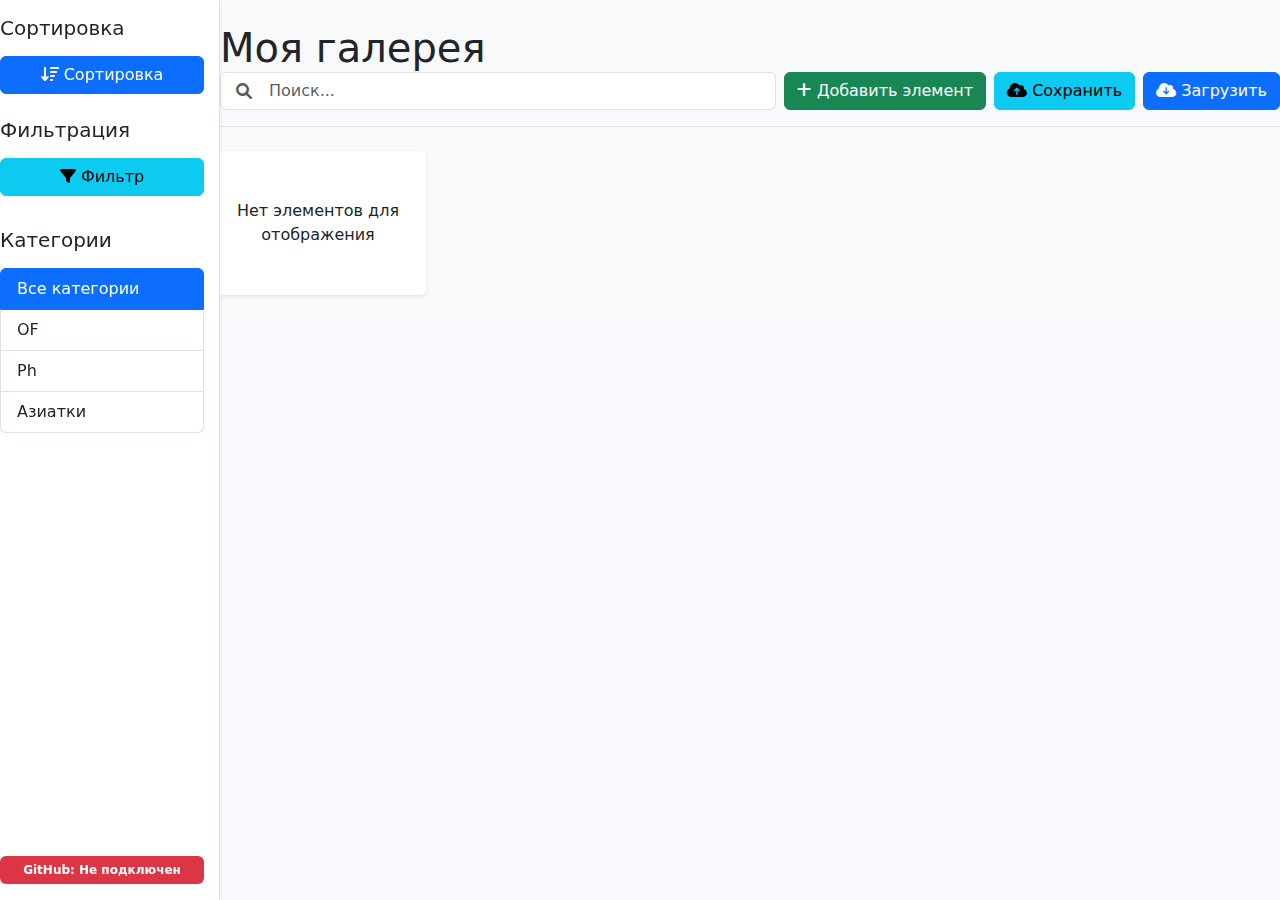
<file: index.html>
<!DOCTYPE html>
<html lang="ru">
<head>
    <meta charset="UTF-8">
    <meta name="viewport" content="width=device-width, initial-scale=1.0, maximum-scale=1.0, user-scalable=no">
    <meta name="description" content="Интерактивная галерея с возможностью добавления, редактирования и удаления элементов">
    <title>Современная галерея</title>
    <link rel="stylesheet" href="https://fonts.googleapis.com/css2?family=Roboto:wght@400;500;700&display=swap">
    <link rel="stylesheet" href="https://cdnjs.cloudflare.com/ajax/libs/font-awesome/6.0.0/css/all.min.css">
    <link href="https://cdn.jsdelivr.net/npm/bootstrap@5.3.2/dist/css/bootstrap.min.css" rel="stylesheet">
    <link rel="stylesheet" href="внешка.css">
</head>
<body class="bg-light">
    <div class="container-fluid p-0">
        <div>
            <!-- Боковая панель -->
            <div class="col-lg-2 col-md-4 bg-white shadow-sm py-3 px-3 min-vh-100 d-flex flex-column sidebar">
                <!-- Сортировка -->
                <div class="mb-4">
                    <h5 class="mb-3">Сортировка</h5>
                    <button class="btn btn-primary w-100" id="sortButton">
                        <i class="fas fa-sort-amount-down"></i> Сортировка
                    </button>
                </div>
                
                <!-- Фильтрация -->
                <div class="mb-4">
                    <h5 class="mb-3">Фильтрация</h5>
                    <button class="btn btn-info w-100 mb-2" id="filterButton">
                        <i class="fas fa-filter"></i> Фильтр
                    </button>
                    <div class="filter-options d-none" id="filterOptions">
                        <div class="list-group">
                            <a href="#" class="list-group-item list-group-item-action active" data-filter="all">Все</a>
                            <a href="#" class="list-group-item list-group-item-action" data-filter="symbol">Символы</a>
                            <a href="#" class="list-group-item list-group-item-action" data-filter="english">Английские буквы</a>
                            <a href="#" class="list-group-item list-group-item-action" data-filter="russian">Русские буквы</a>
                            <a href="#" class="list-group-item list-group-item-action" data-filter="other">Другие</a>
                        </div>
                    </div>
                </div>
                
                <!-- Категории -->
                <div class="mb-4">
                    <h5 class="mb-3">Категории</h5>
                    <div class="list-group" id="categoryList">
                        <a href="#" class="list-group-item list-group-item-action active" data-category="all">Все категории</a>
                        <a href="#" class="list-group-item list-group-item-action" data-category="OF">OF</a>
                        <a href="#" class="list-group-item list-group-item-action" data-category="Ph">Ph</a>
                        <a href="#" class="list-group-item list-group-item-action" data-category="Азиатки">Азиатки</a>
                    </div>
                </div>
                
                <!-- Пространство между категориями и GitHub статусом -->
                <div class="flex-grow-1"></div>
                
                <!-- GitHub подключение (внизу боковой панели) -->
                <div class="mt-auto">
                    <span id="tokenStatus" class="d-block w-100 badge bg-danger text-center py-2" style="cursor: pointer;">GitHub: Не подключен</span>
                </div>
            </div>
            
            <!-- Основной контент -->
            <div class="col-lg-15 col-md-15 py-4 main-content">
                <header class="mb-4 pb-3 border-bottom d-flex flex-wrap justify-content-between align-items-center">
                    <h1 class="mb-3 mb-md-0">Моя галерея</h1>
                    <div class="d-flex flex-column flex-md-row gap-2 align-items-stretch align-items-md-center w-100 w-md-auto">
                        <div class="position-relative flex-grow-1">
                            <i class="fas fa-search position-absolute start-0 top-50 translate-middle-y ms-3 text-muted"></i>
                            <input type="text" class="form-control ps-5" id="searchBox" placeholder="Поиск...">
                        </div>
                        <div class="d-flex flex-wrap gap-2">
                            <button class="btn btn-success" id="addButton">
                                <i class="fas fa-plus"></i> Добавить элемент
                            </button>
                            <button class="btn btn-info" id="saveJsonButton">
                                <i class="fas fa-cloud-upload-alt"></i> Сохранить
                            </button>
                            <button class="btn btn-primary" id="loadJsonButton">
                                <i class="fas fa-cloud-download-alt"></i> Загрузить
                            </button>
                        </div>
                    </div>
                </header>

                <main id="gallery" class="row row-cols-1 row-cols-md-2 row-cols-lg-5 g-4">
                    <!-- Элементы галереи будут добавляться через JavaScript -->
                </main>
            </div>
        </div>
    </div>

    <!-- Модальное окно для добавления/редактирования элемента -->
    <div class="modal fade" id="itemModal" tabindex="-1" aria-labelledby="modalTitle" aria-hidden="true">
        <div class="modal-dialog">
            <div class="modal-content">
                <div class="modal-header">
                    <h5 class="modal-title" id="modalTitle">Добавить новый элемент</h5>
                    <button type="button" class="btn-close" id="closeModal" data-bs-dismiss="modal" aria-label="Close"></button>
                </div>
                <div class="modal-body">
                    <form id="itemForm">
                        <input type="hidden" id="itemId">
                        <div class="mb-3">
                            <label for="itemTitle" class="form-label">Название:</label>
                            <input type="text" class="form-control" id="itemTitle" required placeholder="Введите название">
                        </div>
                        <div class="mb-3">
                            <label for="itemImage" class="form-label">URL изображения:</label>
                            <input type="text" class="form-control" id="itemImage" required placeholder="https://example.com/image.jpg">
                        </div>
                        <div class="mb-3">
                            <label for="itemContent" class="form-label">Описание:</label>
                            <textarea class="form-control" id="itemContent" rows="5" placeholder="Введите описание элемента..."></textarea>
                        </div>
                        <div class="mb-3">
                            <label class="form-label">Категории:</label>
                            <div class="categories-container" id="categoriesContainer">
                                <!-- Категории будут добавлены динамически из JavaScript -->
                            </div>
                        </div>
                    </form>
                </div>
                <div class="modal-footer">
                    <button type="button" class="btn btn-secondary" id="cancelItem" data-bs-dismiss="modal">Отмена</button>
                    <button type="button" class="btn btn-success" id="saveItem">
                        <i class="fas fa-save"></i> Сохранить
                    </button>
                </div>
            </div>
        </div>
    </div>

    <!-- Модальное окно для подтверждения удаления -->
    <div class="modal fade" id="deleteModal" tabindex="-1" aria-labelledby="deleteModalLabel" aria-hidden="true">
        <div class="modal-dialog modal-sm">
            <div class="modal-content">
                <div class="modal-header">
                    <h5 class="modal-title" id="deleteModalLabel">Подтверждение удаления</h5>
                    <button type="button" class="btn-close" id="closeDeleteModal" data-bs-dismiss="modal" aria-label="Close"></button>
                </div>
                <div class="modal-body text-center">
                    <div class="text-warning mb-3">
                        <i class="fas fa-exclamation-triangle fa-3x"></i>
                    </div>
                    <p>Вы уверены, что хотите удалить этот элемент?</p>
                    <p class="text-muted small">Это действие невозможно отменить.</p>
                    <input type="hidden" id="deleteItemId">
                </div>
                <div class="modal-footer">
                    <button type="button" class="btn btn-secondary" id="cancelDelete" data-bs-dismiss="modal">Отмена</button>
                    <button type="button" class="btn btn-danger" id="confirmDelete">
                        <i class="fas fa-trash-alt"></i> Удалить
                    </button>
                </div>
            </div>
        </div>
    </div>

    <!-- Индикатор загрузки -->
    <div class="position-fixed top-0 start-0 w-100 bg-primary text-white text-center py-3 d-none" id="loadingIndicator">
        <i class="fas fa-circle-notch fa-spin me-2"></i> Загрузка...
    </div>

    <!-- Контейнер для уведомлений -->
    <div class="position-fixed bottom-0 end-0 p-3" id="notifications"></div>

    <!-- Bootstrap JS -->
    <script src="https://cdn.jsdelivr.net/npm/bootstrap@5.3.2/dist/js/bootstrap.bundle.min.js"></script>
    
    <!-- Ваш основной скрипт -->
    <script src="скрипты.js"></script>
</body>
</html>
</file>
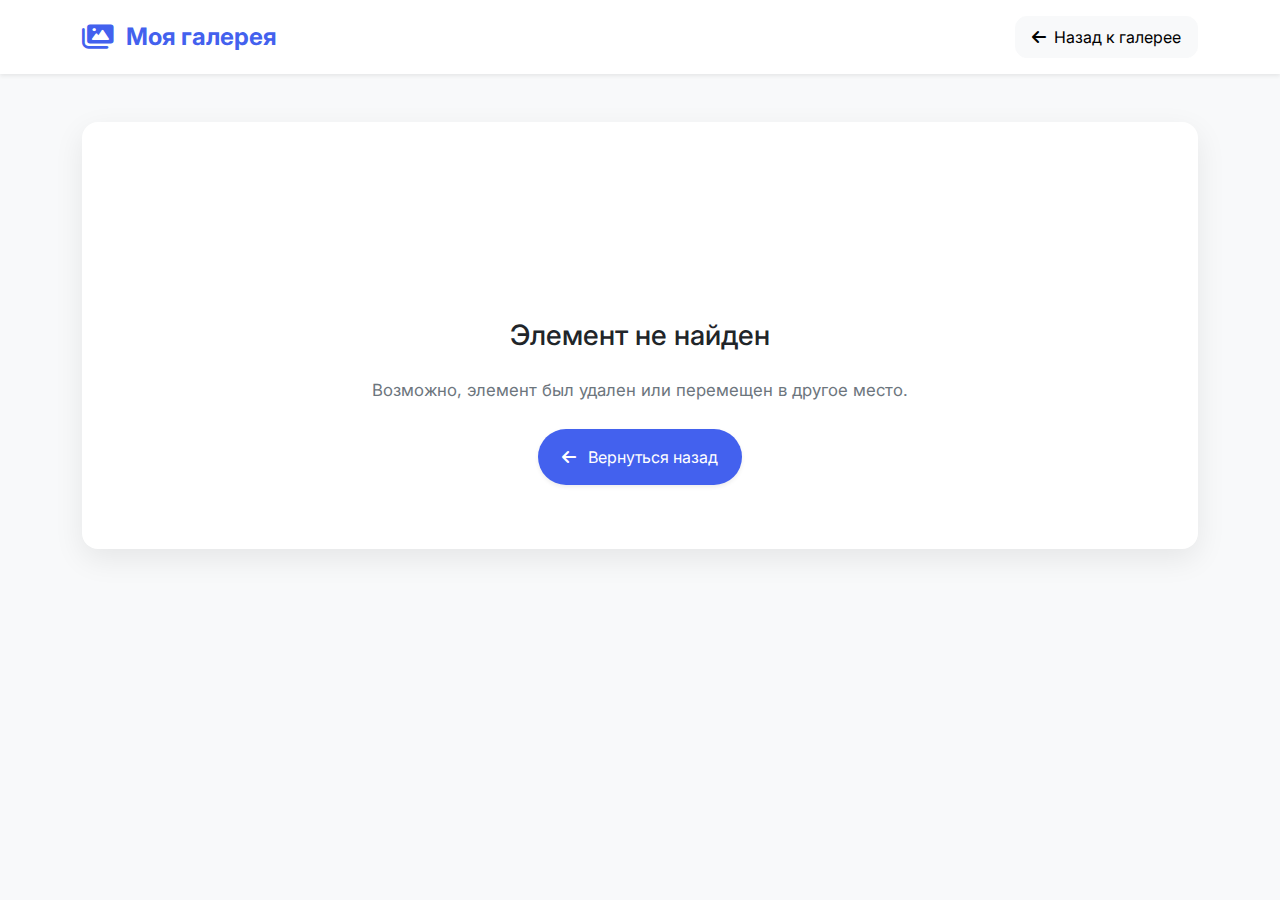
<file: Инфо.html>
<!DOCTYPE html>
<html lang="ru">
<head>
    <meta charset="UTF-8">
    <meta name="viewport" content="width=device-width, initial-scale=1.0, maximum-scale=1.0, user-scalable=no">
    <title>Информация о элементе</title>
    <link rel="preconnect" href="https://fonts.googleapis.com">
    <link rel="preconnect" href="https://fonts.gstatic.com" crossorigin>
    <link href="https://fonts.googleapis.com/css2?family=Inter:wght@400;500;600;700&display=swap" rel="stylesheet">
    <link rel="stylesheet" href="https://cdnjs.cloudflare.com/ajax/libs/font-awesome/6.0.0/css/all.min.css">
    <link href="https://cdn.jsdelivr.net/npm/bootstrap@5.3.2/dist/css/bootstrap.min.css" rel="stylesheet">
    <style>
        :root {
            --primary-color: #4361ee;
            --primary-hover: #3a56d4;
            --bg-light: #f8f9fa;
            --text-color: #212529;
            --text-secondary: #6c757d;
            --card-shadow: 0 10px 30px rgba(0, 0, 0, 0.08);
            --transition: all 0.3s ease;
        }
        
        body {
            font-family: 'Inter', sans-serif;
            background-color: var(--bg-light);
            color: var(--text-color);
            line-height: 1.7;
        }
        
        .logo {
            color: var(--primary-color);
            text-decoration: none;
            display: flex;
            align-items: center;
            gap: 12px;
            transition: var(--transition);
        }
        
        .logo:hover {
            transform: scale(1.03);
            color: var(--primary-hover);
        }
        
        .logo i {
            font-size: 28px;
        }
        
        .nav-back {
            border-radius: 12px;
            transition: var(--transition);
            padding: 8px 16px;
        }
        
        .nav-back:hover {
            background-color: rgba(67, 97, 238, 0.12);
            transform: translateX(-3px);
        }
        
        .item-image-container {
            position: relative;
            overflow: hidden;
            text-align: center;
            background: linear-gradient(135deg, #f8f9fa 0%, #e9ecef 100%);
            border-radius: 16px 16px 0 0;
            padding: 30px;
            display: flex;
            align-items: center;
            justify-content: center;
            min-height: 300px;
        }
        
        .item-image {
            max-width: 100%;
            max-height: 500px;
            object-fit: contain;
            border-radius: 8px;
            box-shadow: 0 5px 15px rgba(0, 0, 0, 0.05);
            transition: var(--transition);
        }
        
        .item-image:hover {
            transform: scale(1.02);
        }
        
        .back-btn {
            transition: var(--transition);
            border: none;
            background-color: var(--primary-color);
        }
        
        .back-btn:hover {
            background-color: var(--primary-hover);
            transform: translateY(-3px);
            box-shadow: 0 5px 15px rgba(67, 97, 238, 0.3);
        }
        
        .card {
            border-radius: 16px !important;
            overflow: hidden;
            box-shadow: var(--card-shadow);
        }
        
        .content-wrapper {
            padding: 2.5rem;
        }
        
        h1 {
            color: #2d3748;
            font-weight: 700;
            margin-bottom: 1.5rem;
            position: relative;
            display: inline-block;
        }
        
        h1::after {
            content: "";
            position: absolute;
            bottom: -10px;
            left: 0;
            width: 60px;
            height: 4px;
            background-color: var(--primary-color);
            border-radius: 4px;
        }
        
        hr {
            opacity: 0.1;
            margin: 2rem 0;
        }
        
        p {
            margin-bottom: 1.2rem;
            font-size: 1.05rem;
            color: #495057;
        }
        
        .error-container {
            padding: 4rem 2rem;
            text-align: center;
        }
        
        .error-icon {
            font-size: 4rem;
            color: #dee2e6;
            margin-bottom: 1.5rem;
        }
        
        /* Анимации */
        @keyframes fadeIn {
            from { opacity: 0; transform: translateY(30px); }
            to { opacity: 1; transform: translateY(0); }
        }
        
        @keyframes slideIn {
            from { transform: translateX(-20px); opacity: 0; }
            to { transform: translateX(0); opacity: 1; }
        }
        
        #itemContainer {
            animation: fadeIn 0.7s ease-out;
        }
        
        .content-animated {
            animation: slideIn 0.5s ease-out forwards;
            opacity: 0;
        }
        
        /* Стили для разных задержек анимации */
        .delay-1 { animation-delay: 0.1s; }
        .delay-2 { animation-delay: 0.2s; }
        .delay-3 { animation-delay: 0.3s; }
        
        /* Адаптивность */
        @media (max-width: 768px) {
            .content-wrapper {
                padding: 1.5rem;
            }
            
            .item-image-container {
                padding: 15px;
            }
            
            h1 {
                font-size: 1.8rem;
            }
        }
    </style>
</head>
<body>
    <!-- Шапка сайта -->
    <header class="bg-white shadow-sm sticky-top">
        <div class="container py-3">
            <div class="d-flex justify-content-between align-items-center">
                <a href="index.html" class="logo fs-4 fw-bold">
                    <i class="fas fa-images"></i>
                    <span>Моя галерея</span>
                </a>
                <a href="index.html" class="btn btn-light d-inline-flex align-items-center gap-2 nav-back">
                    <i class="fas fa-arrow-left"></i>
                    <span>Назад к галерее</span>
                </a>
            </div>
        </div>
    </header>

    <!-- Основной контент -->
    <div class="container my-5">
        <div id="itemContainer" class="card border-0"></div>
    </div>

    <script src="https://cdn.jsdelivr.net/npm/bootstrap@5.3.2/dist/js/bootstrap.bundle.min.js"></script>
    <script>
        // Получаем id элемента из URL
        const urlParams = new URLSearchParams(window.location.search);
        const itemId = urlParams.get('id');

        // Загружаем данные
        let items = JSON.parse(localStorage.getItem('galleryItems')) || [];
        const item = items.find(item => item.id === itemId);

        // Функция для преобразования простого текста в параграфы
        function formatContent(content) {
            if (!content) return '<p>Нет описания для этого элемента.</p>';
            
            // Разбиваем текст на параграфы по переносам строк
            const paragraphs = content.split('\n').filter(p => p.trim() !== '');
            return paragraphs.map(p => `<p>${p}</p>`).join('');
        }

        // Проверяем, существует ли элемент
        if (item) {
            document.title = item.title; // Устанавливаем заголовок страницы
            const container = document.getElementById('itemContainer');
            
            container.innerHTML = `
                <div class="item-image-container">
                    <img src="${item.imageUrl || item.image}" alt="${item.title}" class="item-image">
                </div>
                
                <div class="content-wrapper">
                    <h1 class="content-animated delay-1">${item.title}</h1>
                    
                    <hr>
                    
                    <div class="fs-5 mb-4 content-animated delay-2">
                        ${formatContent(item.content)}
                    </div>
                    
                    <div class="d-flex justify-content-center mt-5 pt-3">
                        <a href="javascript:history.back()" class="btn btn-primary px-4 py-3 rounded-pill shadow-sm back-btn">
                            <i class="fas fa-arrow-left me-2"></i>
                            <span>Вернуться назад</span>
                        </a>
                    </div>
                </div>
            `;
        } else {
            document.getElementById('itemContainer').innerHTML = `
                <div class="error-container">
                    <div class="error-icon">
                        <i class="fas fa-image-slash"></i>
                    </div>
                    <h2 class="fs-3 mb-4">Элемент не найден</h2>
                    <p class="text-secondary mb-4">Возможно, элемент был удален или перемещен в другое место.</p>
                    <a href="javascript:history.back()" class="btn btn-primary px-4 py-3 rounded-pill shadow-sm back-btn">
                        <i class="fas fa-arrow-left me-2"></i>
                        <span>Вернуться назад</span>
                    </a>
                </div>
            `;
        }
    </script>
</body>
</html>
</file>
<file: внешка.css>
/* Кастомные переменные для тех стилей, которые не заменить Bootstrap */
:root {
    --transition: all 0.3s ease;
}

/* Базовые стили, не перекрываемые Bootstrap */
html, body {
    max-width: 100%;
    overflow-x: hidden;
    margin: 0;
    padding: 0;
    background-color: #f7f9fc;
}

/* Стили для боковой панели */
.sidebar {
    position: fixed;
    top: 0;
    left: 0;
    height: 100vh;
    width: 16.667% !important; /* Соответствует col-lg-2 (16.667% от 12 колонок) */
    overflow-y: auto;
    z-index: 1000;
    padding-left: 15px !important;
    padding-right: 15px !important;
    border-right: 1px solid #dee2e6;
    background-color: white;
    box-shadow: 0 0.125rem 0.25rem rgba(0, 0, 0, 0.075);
}

/* Отступ для основного контента */
.main-content {
    margin-left: 16.667%; /* Соответствует ширине sidebar */
    padding-left: 0px;
    padding-right: 0px;
    overflow-x: hidden; /* Дополнительно скрываем скролл в контейнере контента */
}

/* Устранение отступов контейнера */
.container-fluid {
    width: 100%;
    max-width: 100vw;
    padding-right: 0 !important;
    padding-left: 0 !important;
}

/* Для еще меньшей ширины на больших экранах */
@media (min-width: 1200px) {
    .sidebar {
        width: 220px !important; /* Фиксированная ширина в пикселях */
    }
    
    .main-content {
        margin-left: 220px;
        overflow-x: hidden; /* Дополнительно скрываем скролл в контейнере контента */
    }
}

@media (max-width: 992px) {
    .sidebar {
        position: static;
        height: auto;
        width: 100% !important;
    }
    
    .main-content {
        margin-left: 0;
        overflow-x: hidden; /* Дополнительно скрываем скролл в контейнере контента */
    }
    
}

/* Устранение отступов в строках и столбцах */
.row {
    margin-left: 0 !important;
    margin-right: 0 !important;
}

.col-lg-3, .col-md-4 {
    padding-left: 0 !important;
}
    

/* Дополнительные стили для карточек */
.card {
    transition: var(--transition);
    height: 100%;
}

.card:hover {
    transform: translateY(-6px);
    box-shadow: 0 8px 20px rgba(0,0,0,0.15) !important;
}

/* Настраиваем 5 элементов в строку на больших экранах */
@media (min-width: 1200px) {
    .main-content .row > [class*='col-'] {
        flex: 0 0 20% !important;
        max-width: 20% !important;
        padding-right: 10px !important;
        padding-left: 10px !important;
    }
}

/* 4 элемента для средних экранов */
@media (min-width: 992px) and (max-width: 1199px) {
    .main-content .row > [class*='col-'] {
        flex: 0 0 25% !important;
        max-width: 25% !important;
        padding-right: 10px !important;
        padding-left: 10px !important;
    }
}

/* Улучшаем отображение изображений */
.card-img-top {
    height: 200px;
    object-fit: contain; /* Изменено с cover на contain, чтобы изображение было видно полностью */
    background-color: #f8f9fa; /* Светлый фон для изображений */
    width: 100%;
    cursor: pointer;
    transition: transform 0.5s;
}

.card {
    margin-bottom: 20px;
}

/* Обеспечиваем отображение всего контента */
.main-content .row {
    margin-left: -10px !important;
    margin-right: -10px !important;
}

/* Уменьшаем отступы между карточками */
.g-4 {
    --bs-gutter-x: 1rem !important; /* Уменьшенный отступ между карточками */
}

.card-text {
    overflow: hidden;
    text-overflow: ellipsis;
    display: -webkit-box;
    -webkit-line-clamp: 3;
    -webkit-box-orient: vertical;
}

/* Кнопки действий над элементами */
.item-actions {
    position: absolute;
    top: 12px;
    right: 12px;
    display: flex;
    gap: 8px;
    z-index: 100;
    opacity: 1; /* Всегда видимы */
}

/* На маленьких экранах делаем кнопки меньше */
@media (max-width: 768px) {
    .item-actions .btn {
        width: 30px;
        height: 30px;
        font-size: 0.75rem;
    }
}

.item-actions button:hover {
    transform: scale(1.1);
}

/* Стили для выпадающего меню фильтра */
.filter-container {
    position: relative;
}

.filter-options {
    position: absolute;
    top: 100%;
    right: 0;
    z-index: 1000;
    min-width: 200px;
    margin-top: 5px;
    box-shadow: 0 0.5rem 1rem rgba(0, 0, 0, 0.15);
    border-radius: 0.25rem;
    background-color: white;
}

/* Уведомления */
#notifications {
    position: fixed;
    bottom: 25px;
    right: 25px;
    z-index: 9999;
    display: flex;
    flex-direction: column;
    gap: 10px;
}

.toast {
    animation: slide-in 0.3s ease-out;
    min-width: 300px;
}

@keyframes slide-in {
    from {
        transform: translateY(100px);
        opacity: 0;
    }
    to {
        transform: translateY(0);
        opacity: 1;
    }
}

/* Стили для категорий */
.categories-container {
    display: flex;
    flex-wrap: wrap;
    gap: 10px;
    margin-top: 8px;
}

.category-checkbox {
    display: none;
}

.category-label {
    display: inline-block;
    padding: 6px 12px;
    background-color: #f0f0f0;
    border-radius: 20px;
    cursor: pointer;
    transition: var(--transition);
    user-select: none;
    font-size: 0.85rem;
}

.category-checkbox:checked + .category-label {
    background-color: #0d6efd;
    color: white;
}

.category-label:hover {
    background-color: #e0e0e0;
}

.category-checkbox:checked + .category-label:hover {
    background-color: #0b5ed7;
}

/* Стили для тегов категорий на карточках */
.item-categories {
    display: flex;
    flex-wrap: wrap;
    gap: 5px;
    margin-top: 10px;
}

.item-category {
    display: inline-block;
    padding: 3px 8px;
    background-color: #f0f0f0;
    border-radius: 12px;
    font-size: 0.75rem;
    color: #666;
}
</file>
